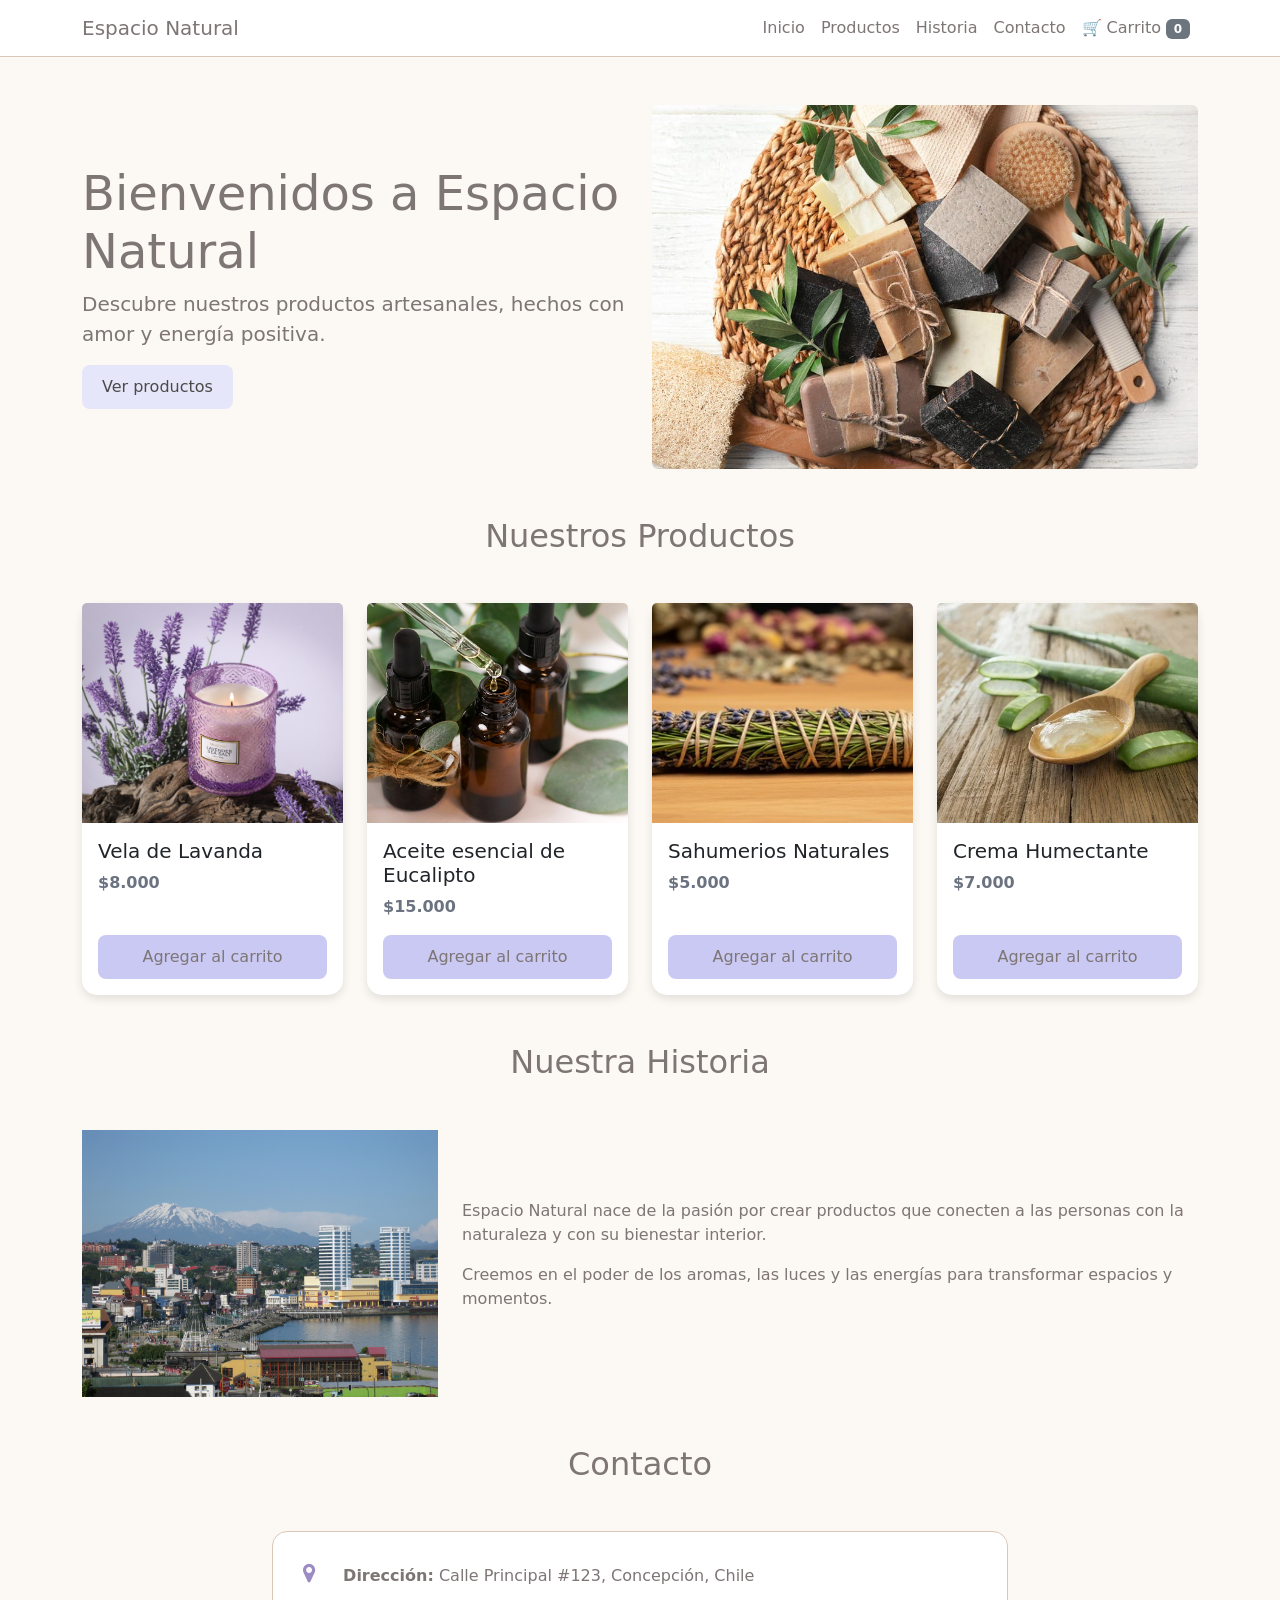
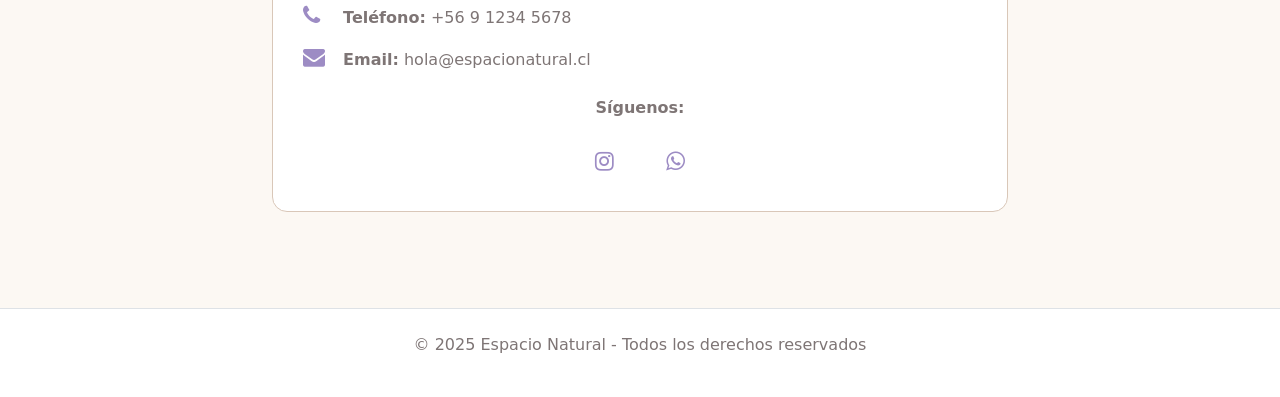
<file: index.html>
<!DOCTYPE html>
<html lang="es">
<head>
    <meta charset="UTF-8">
    <meta name="viewport" content="width=device-width, initial-scale=1.0">
    <title>Espacio Natural</title>
    
    <!-- CSS DE BOOTSTRAP -->
    <link href="https://cdn.jsdelivr.net/npm/bootstrap@5.3.0/dist/css/bootstrap.min.css" rel="stylesheet">
    
    <!-- ICONOS -->
    <link rel="stylesheet" href="https://cdn.jsdelivr.net/npm/font-awesome@4.7.0/css/font-awesome.min.css">

    <style>
        :root {
            --color-crema: #fcf8f3;
            --color-lavanda: #c9c9f3;
            --color-verde-agua: #d1fae5;
            --color-terroso: #d9c7b8;
            --color-texto: #7e7575;
            --color-blanco: #ffffff;
        }

        body {
            background: var(--color-crema);
            color: var(--color-texto);
        }

        /* MENÚ */
        .menu {
            background: var(--color-blanco);
            border-bottom: 1px solid var(--color-terroso);
        }
        .menu a {
            color: var(--color-texto) !important;
        }
        .menu a:hover {
            color: #9d8cc4 !important;
        }

        /* TARJETAS PRODUCTOS */
        .card {
            background: var(--color-blanco);
            border: none;
            border-radius: 15px;
            box-shadow: 0 4px 10px rgba(0,0,0,0.1);
            height: 100%;
        }
        .card-img-top {
            height: 220px;
            object-fit: cover;
        }
        .precio {
            font-size: 16px;
            font-weight: bold;
            color: #6b7280;
        }
        .btn-agregar {
            background: var(--color-lavanda);
            color: var(--color-texto);
            border: none;
            padding: 10px;
            border-radius: 8px;
            width: 100%;
            cursor: pointer;
        }
        .btn-agregar:hover {
            background: #ddd6fe;
        }

        /* SECCIÓN HISTORIA */
        .historia img {
            border-radius: 15px;
            box-shadow: 0 4px 15px rgba(0,0,0,0.1);
        }

        /* SECCIÓN CONTACTO */
        .info-box {
            background: var(--color-blanco);
            padding: 30px;
            border-radius: 15px;
            border: 1px solid var(--color-terroso);
        }
        .info-box i {
            color: #9d8cc4;
            font-size: 22px;
            width: 35px;
        }
        .redes a {
            font-size: 30px;
            color: var(--color-texto);
            margin: 0 15px;
            text-decoration: none;
        }
        .redes a:hover {
            color: #9d8cc4;
        }
    </style>
</head>
<body>

    <!-- BARRA DE NAVEGACIÓN -->
    <header class="menu navbar navbar-expand-lg sticky-top">
        <div class="container">
            <a class="navbar-brand" href="#">Espacio Natural</a>
            <button class="navbar-toggler" type="button" data-bs-toggle="collapse" data-bs-target="#navbarNav">
                <span class="navbar-toggler-icon"></span>
            </button>
            <div class="collapse navbar-collapse" id="navbarNav">
                <ul class="navbar-nav ms-auto">
                    <li class="nav-item"><a class="nav-link" href="#inicio">Inicio</a></li>
                    <li class="nav-item"><a class="nav-link" href="#productos">Productos</a></li>
                    <li class="nav-item"><a class="nav-link" href="#historia">Historia</a></li>
                    <li class="nav-item"><a class="nav-link" href="#contacto">Contacto</a></li>
                    <!-- LINK QUE ABRE PÁGINA NUEVA -->
                    <li class="nav-item">
                        <a class="nav-link" href="carrito.html">
                            🛒 Carrito <span id="contador" class="badge bg-secondary">0</span>
                        </a>
                    </li>
                </ul>
            </div>
        </div>
    </header>

    <main class="container py-5">

        <!-- SECCIÓN INICIO -->
        <section id="inicio" class="row align-items-center mb-5">
            <div class="col-md-6">
                <h2 class="display-5">Bienvenidos a Espacio Natural</h2>
                <p class="lead">Descubre nuestros productos artesanales, hechos con amor y energía positiva.</p>
                <a href="#productos" style="background-color: #e6e6fa; color: #4a4a4a; padding: 10px 20px; border-radius: 8px; text-decoration: none; display: inline-block;">Ver productos</a>
            </div>
            <div class="col-md-6">
                <img src="img/espacio.jpeg" class="img-fluid rounded" alt="Espacio Natural">
            </div>
        </section>

        <!-- SECCIÓN PRODUCTOS -->
        <section id="productos" class="mb-5">
            <h2 class="text-center mb-5">Nuestros Productos</h2>
            <div class="row g-4">

                <!-- PRODUCTO 1 -->
                <div class="col-md-3 col-sm-6">
                    <div class="card">
                        <a href="producto.html">
                            <img src="img/vela.jpg" class="card-img-top" alt="Vela de Lavanda">
                        </a>
                        <div class="card-body d-flex flex-column">
                            <h5 class="card-title">Vela de Lavanda</h5>
                            <p class="precio">$8.000</p>
                            <button class="btn-agregar mt-auto" data-nombre="Vela de Lavanda" data-precio="$8.000" data-imagen="img/vela.jpg">Agregar al carrito</button>
                        </div>
                    </div>
                </div>

                <!-- PRODUCTO 2 -->
                <div class="col-md-3 col-sm-6">
                    <div class="card">
                        <a href="producto.html">
                            <img src="img/eucalipto.jpg" class="card-img-top" alt="Aceite esencial de Eucalipto">
                        </a>
                        <div class="card-body d-flex flex-column">
                            <h5 class="card-title">Aceite esencial de Eucalipto</h5>
                            <p class="precio">$15.000</p>
                            <button class="btn-agregar mt-auto" data-nombre="Aceite de Eucalipto" data-precio="$15.000" data-imagen="img/eucalipto.jpg">Agregar al carrito</button>
                        </div>
                    </div>
                </div>

                <!-- PRODUCTO 3 -->
                <div class="col-md-3 col-sm-6">
                    <div class="card">
                        <a href="producto.html">
                            <img src="img/sahumerio.jpg" class="card-img-top" alt="Sahumerios Naturales">
                        </a>
                        <div class="card-body d-flex flex-column">
                            <h5 class="card-title">Sahumerios Naturales</h5>
                            <p class="precio">$5.000</p>
                            <button class="btn-agregar mt-auto" data-nombre="Sahumerios Naturales" data-precio="$5.000" data-imagen="img/sahumerio.jpg">Agregar al carrito</button>
                        </div>
                    </div>
                </div>

                <!-- PRODUCTO 4 -->
                <div class="col-md-3 col-sm-6">
                    <div class="card">
                        <a href="producto.html">
                            <img src="img/crema.jpg" class="card-img-top" alt="Crema Humectante">
                        </a>
                        <div class="card-body d-flex flex-column">
                            <h5 class="card-title">Crema Humectante</h5>
                            <p class="precio">$7.000</p>
                            <button class="btn-agregar mt-auto" data-nombre="Crema Humectante" data-precio="$7.000" data-imagen="img/crema.jpg">Agregar al carrito</button>
                        </div>
                    </div>
                </div>

            </div>
        </section>

        <!-- SECCIÓN HISTORIA -->
        <section id="historia" class="mb-5">
            <h2 class="text-center mb-5">Nuestra Historia</h2>
            <div class="row align-items-center">
                <div class="col-md-4">
                    <img src="img/contacto.jpeg" class="img-fluid" alt="Historia">
                </div>
                <div class="col-md-8">
                    <p>Espacio Natural nace de la pasión por crear productos que conecten a las personas con la naturaleza y con su bienestar interior.</p>
                    <p>Creemos en el poder de los aromas, las luces y las energías para transformar espacios y momentos.</p>
                </div>
            </div>
        </section>

        <!-- SECCIÓN CONTACTO -->
        <section id="contacto" class="mb-5">
            <h2 class="text-center mb-5">Contacto</h2>
            <div class="row justify-content-center">
                <div class="col-md-8">
                    <div class="info-box">
                        <p><i class="fa fa-map-marker"></i> <strong>Dirección:</strong> Calle Principal #123, Concepción, Chile</p>
                        <p><i class="fa fa-phone"></i> <strong>Teléfono:</strong> +56 9 1234 5678</p>
                        <p><i class="fa fa-envelope"></i> <strong>Email:</strong> hola@espacionatural.cl</p>
                        
                        <div class="redes text-center mt-4">
                            <p class="mb-3"><strong>Síguenos:</strong></p>
                            <a href="#" target="_blank"><i class="fa fa-instagram"></i></a>
                            <a href="#" target="_blank"><i class="fa fa-whatsapp"></i></a>
                        </div>
                    </div>
                </div>
            </div>
        </section>

    </main>

    <footer class="bg-white text-center py-4 border-top">
        <p>&copy; 2025 Espacio Natural - Todos los derechos reservados</p>
    </footer>

    <!-- JS DE BOOTSTRAP -->
    <script src="https://cdn.jsdelivr.net/npm/bootstrap@5.3.0/dist/js/bootstrap.bundle.min.js"></script>

    <!-- SCRIPT FUNCIONAL -->
    <script>
        document.addEventListener("DOMContentLoaded", function() {
            
            // Actualizar número al cargar
            let carrito = JSON.parse(localStorage.getItem("carrito")) || [];
            let numeroCarrito = document.getElementById("contador");
            if(numeroCarrito) numeroCarrito.innerText = carrito.length;

            // Botones Agregar
            const botones = document.querySelectorAll(".btn-agregar");

            botones.forEach(boton => {
                boton.addEventListener("click", function() {
                    
                    // TOMAR DATOS DIRECTOS DEL BOTÓN
                    let nombre = this.getAttribute("data-nombre");
                    let precio = this.getAttribute("data-precio");
                    let imagen = this.getAttribute("data-imagen");

                    let producto = { nombre, precio, imagen };

                    // Guardar
                    let carrito = [];
                    if(localStorage.getItem("carrito")) {
                        carrito = JSON.parse(localStorage.getItem("carrito"));
                    }
                    carrito.push(producto);
                    localStorage.setItem("carrito", JSON.stringify(carrito));

                    // Actualizar número
                    if(numeroCarrito) {
                        numeroCarrito.innerText = carrito.length;
                    }

                    alert("✅ Producto agregado al carrito!");
                });
            });
        });
    </script>

</body>
</html>
</file>
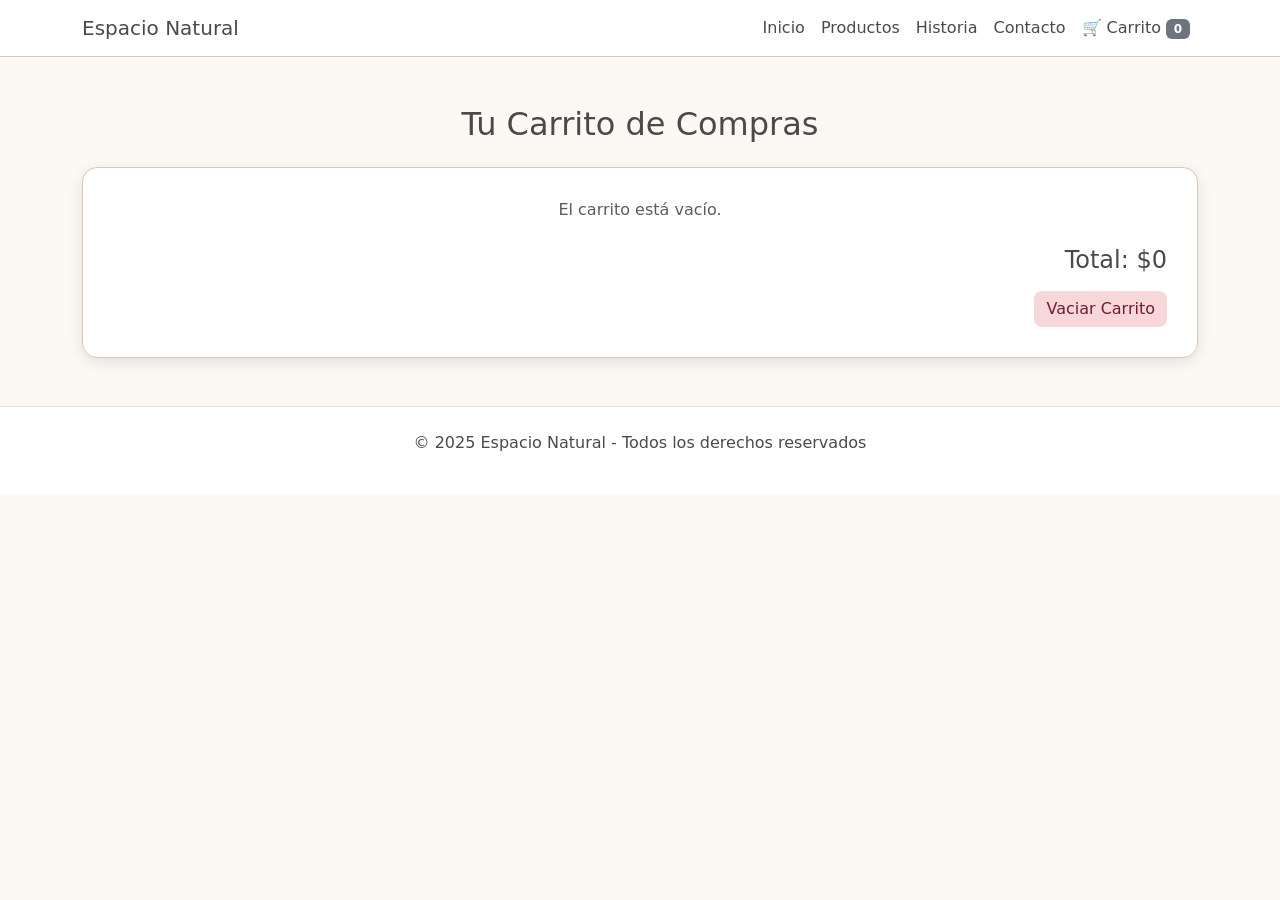
<file: carrito.html>
<!DOCTYPE html>
<html lang="es">
<head>
    <meta charset="UTF-8">
    <meta name="viewport" content="width=device-width, initial-scale=1.0">
    <title>Carrito - Espacio Natural</title>
    
    <!-- CSS DE BOOTSTRAP -->
    <link href="https://cdn.jsdelivr.net/npm/bootstrap@5.3.0/dist/css/bootstrap.min.css" rel="stylesheet">
    
    <!-- ICONOS -->
    <link rel="stylesheet" href="https://cdn.jsdelivr.net/npm/font-awesome@4.7.0/css/font-awesome.min.css">

    <style>
        :root {
            --color-crema: #fcf8f3;
            --color-lavanda: #e6e6fa;
            --color-verde-agua: #d1fae5;
            --color-terroso: #d9c7b8;
            --color-texto: #4a4a4a;
            --color-blanco: #ffffff;
        }

        body {
            background: var(--color-crema);
            color: var(--color-texto);
        }

        /* MENÚ */
        .menu {
            background: var(--color-blanco);
            border-bottom: 1px solid var(--color-terroso);
        }
        .menu a {
            color: var(--color-texto) !important;
        }
        .menu a:hover {
            color: #9d8cc4 !important;
        }

        /* CAJA CARRITO */
        .caja-carrito {
            background: var(--color-blanco);
            padding: 30px;
            border-radius: 15px;
            border: 1px solid var(--color-terroso);
            box-shadow: 0 4px 15px rgba(0,0,0,0.1);
        }
        .item-carrito {
            border-bottom: 1px solid #eee;
            padding: 15px 0;
        }
        .btn-eliminar {
            background: #f8d7da;
            color: #721c2c;
            border: none;
            padding: 6px 12px;
            border-radius: 8px;
            cursor: pointer;
        }
        .btn-eliminar:hover {
            background: #f5c6cb;
        }
    </style>
</head>
<body>

    <!-- MENÚ -->
    <header class="menu navbar navbar-expand-lg sticky-top">
        <div class="container">
            <a class="navbar-brand" href="index.html">Espacio Natural</a>
            <div class="collapse navbar-collapse">
                <ul class="navbar-nav ms-auto">
                    <li class="nav-item"><a class="nav-link" href="index.html">Inicio</a></li>
                    <li class="nav-item"><a class="nav-link" href="index.html#productos">Productos</a></li>
                    <li class="nav-item"><a class="nav-link" href="index.html#historia">Historia</a></li>
                    <li class="nav-item"><a class="nav-link" href="index.html#contacto">Contacto</a></li>
                    <li class="nav-item">
                        <a class="nav-link" href="carrito.html">
                            🛒 Carrito <span id="contador" class="badge bg-secondary">0</span>
                        </a>
                    </li>
                </ul>
            </div>
        </div>
    </header>

    <main class="container py-5">
        <h2 class="text-center mb-4">Tu Carrito de Compras</h2>
        <div class="caja-carrito">
            <div id="lista-carrito">
                <p class="text-center text-muted">Cargando...</p>
            </div>
            <div class="text-end mt-4">
                <h4>Total: <span id="total-carrito">$0</span></h4>
                <button class="btn-eliminar mt-2" onclick="vaciarCarrito()">Vaciar Carrito</button>
            </div>
        </div>
    </main>

    <footer class="bg-white text-center py-4 border-top">
        <p>&copy; 2025 Espacio Natural - Todos los derechos reservados</p>
    </footer>

    <!-- JS DE BOOTSTRAP -->
    <script src="https://cdn.jsdelivr.net/npm/bootstrap@5.3.0/dist/js/bootstrap.bundle.min.js"></script>

    <!-- SCRIPT CARRITO -->
    <script>
        document.addEventListener("DOMContentLoaded", function() {
            actualizarCarrito();
        });

        function actualizarCarrito() {
            let carrito = JSON.parse(localStorage.getItem("carrito")) || [];
            let numeroCarrito = document.getElementById("contador");
            let listaCarrito = document.getElementById("lista-carrito");
            let totalCarrito = document.getElementById("total-carrito");

            if(numeroCarrito) numeroCarrito.innerText = carrito.length;

            listaCarrito.innerHTML = "";
            let total = 0;

            if(carrito.length === 0) {
                listaCarrito.innerHTML = `<p class="text-center text-muted">El carrito está vacío.</p>`;
                totalCarrito.innerText = "$0";
            } else {
                carrito.forEach((producto, index) => {
                    
                    let precioNum = parseInt(producto.precio.replace("$","").replace(".",""));
                    total += precioNum;

                    let elemento = document.createElement("div");
                    elemento.className = "item-carrito row align-items-center";
                    elemento.innerHTML = `
                        <div class="col-3">
                            <img src="${producto.imagen}" width="60" height="60" style="object-fit:cover; border-radius:8px;">
                        </div>
                        <div class="col-6">
                            <h6>${producto.nombre}</h6>
                            <p class="precio">${producto.precio}</p>
                        </div>
                        <div class="col-3 text-end">
                            <button class="btn-eliminar" onclick="eliminarProducto(${index})">
                                <i class="fa fa-trash"></i> Eliminar
                            </button>
                        </div>
                    `;
                    listaCarrito.appendChild(elemento);
                });

                totalCarrito.innerText = "$" + total.toLocaleString();
            }
        }

        function eliminarProducto(index) {
            let carrito = JSON.parse(localStorage.getItem("carrito")) || [];
            carrito.splice(index, 1);
            localStorage.setItem("carrito", JSON.stringify(carrito));
            actualizarCarrito();
        }

        function vaciarCarrito() {
            localStorage.removeItem("carrito");
            actualizarCarrito();
        }
    </script>

</body>
</html>
</file>
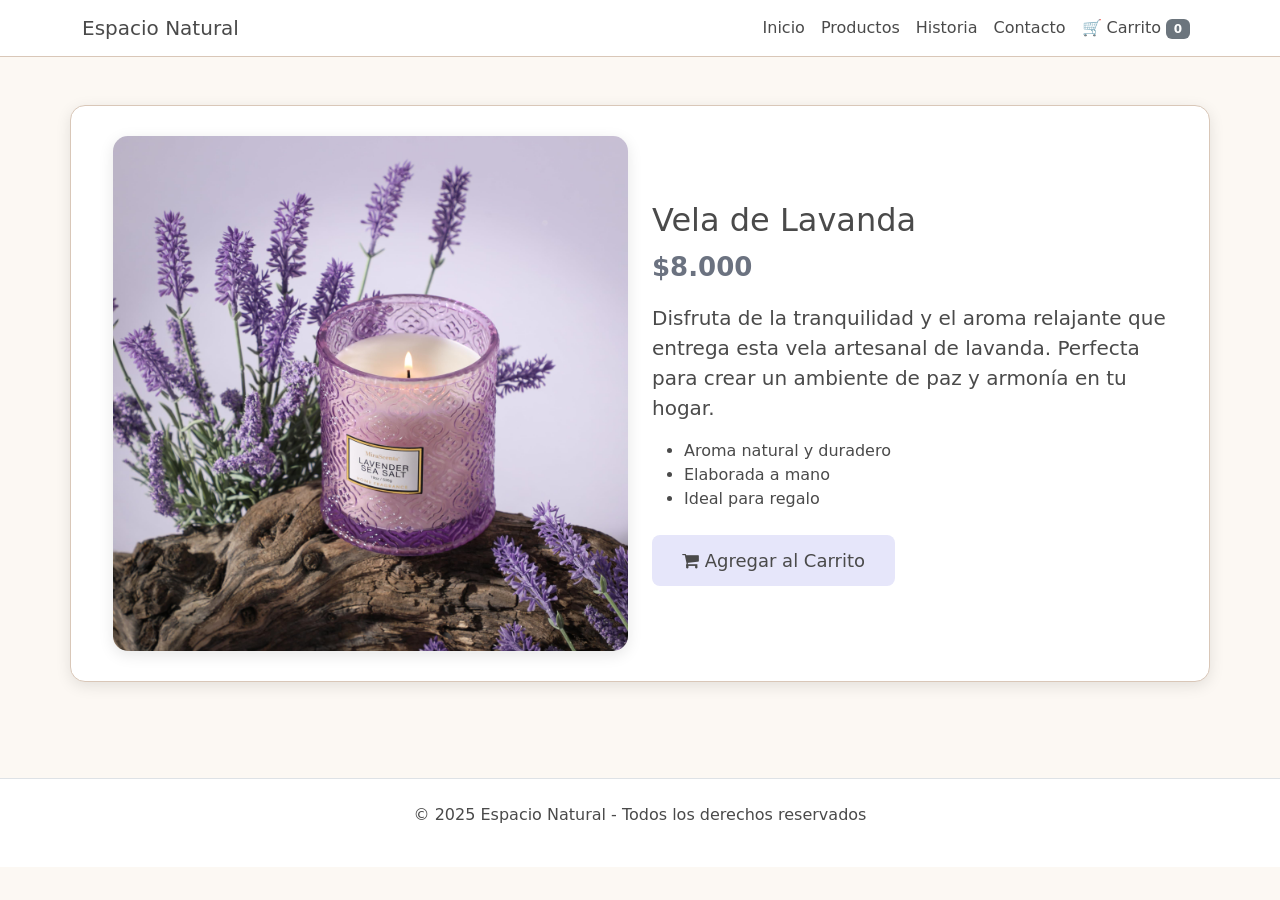
<file: producto.html>
<!DOCTYPE html>
<html lang="es">
<head>
    <meta charset="UTF-8">
    <meta name="viewport" content="width=device-width, initial-scale=1.0">
    <title>Detalle del Producto - Espacio Natural</title>
    
    <!-- CSS DE BOOTSTRAP -->
    <link href="https://cdn.jsdelivr.net/npm/bootstrap@5.3.0/dist/css/bootstrap.min.css" rel="stylesheet">
    
    <!-- ICONOS -->
    <link rel="stylesheet" href="https://cdn.jsdelivr.net/npm/font-awesome@4.7.0/css/font-awesome.min.css">

    <style>
        :root {
            --color-crema: #fcf8f3;
            --color-lavanda: #e6e6fa;
            --color-verde-agua: #d1fae5;
            --color-terroso: #d9c7b8;
            --color-texto: #4a4a4a;
            --color-blanco: #ffffff;
        }

        body {
            background: var(--color-crema);
            color: var(--color-texto);
        }

        /* MENÚ */
        .menu {
            background: var(--color-blanco);
            border-bottom: 1px solid var(--color-terroso);
        }
        .menu a {
            color: var(--color-texto) !important;
        }
        .menu a:hover {
            color: #9d8cc4 !important;
        }

        /* CAJA PRODUCTO */
        .caja-producto {
            background: var(--color-blanco);
            padding: 30px;
            border-radius: 15px;
            border: 1px solid var(--color-terroso);
            box-shadow: 0 4px 15px rgba(0,0,0,0.1);
        }
        .precio {
            font-size: 26px;
            font-weight: bold;
            color: #6b7280;
        }
        .btn-agregar {
            background: var(--color-lavanda);
            color: var(--color-texto);
            border: none;
            padding: 12px 30px;
            border-radius: 8px;
            font-size: 18px;
        }
        .btn-agregar:hover {
            background: #ddd6fe;
        }
        .img-producto {
            border-radius: 15px;
            box-shadow: 0 4px 15px rgba(0,0,0,0.1);
        }
    </style>
</head>
<body>

    <!-- MENÚ IGUAL QUE EN EL RESTO -->
    <header class="menu navbar navbar-expand-lg sticky-top">
        <div class="container">
            <a class="navbar-brand" href="index.html">Espacio Natural</a>
            <div class="collapse navbar-collapse">
                <ul class="navbar-nav ms-auto">
                    <li class="nav-item"><a class="nav-link" href="index.html#inicio">Inicio</a></li>
                    <li class="nav-item"><a class="nav-link" href="index.html#productos">Productos</a></li>
                    <li class="nav-item"><a class="nav-link" href="index.html#historia">Historia</a></li>
                    <li class="nav-item"><a class="nav-link" href="index.html#contacto">Contacto</a></li>
                    <li class="nav-item">
                        <a class="nav-link" href="carrito.html">
                            🛒 Carrito <span id="contador" class="badge bg-secondary">0</span>
                        </a>
                    </li>
                </ul>
            </div>
        </div>
    </header>

    <main class="container py-5">
        <div class="caja-producto row align-items-center">
            <!-- IMAGEN DEL PRODUCTO -->
            <div class="col-md-6 text-center">
                <img src="img/vela.jpg" class="img-fluid img-producto" alt="Vela de Lavanda">
            </div>
            
            <!-- DESCRIPCIÓN Y PRECIO -->
            <div class="col-md-6">
                <h2>Vela de Lavanda</h2>
                <p class="precio">$8.000</p>
                <p class="lead">Disfruta de la tranquilidad y el aroma relajante que entrega esta vela artesanal de lavanda. Perfecta para crear un ambiente de paz y armonía en tu hogar.</p>
                
                <ul class="mb-4">
                    <li>Aroma natural y duradero</li>
                    <li>Elaborada a mano</li>
                    <li>Ideal para regalo</li>
                </ul>

                <button class="btn-agregar" data-nombre="Vela de Lavanda" data-precio="$8.000" data-imagen="img/vela.jpg">
                    <i class="fa fa-shopping-cart"></i> Agregar al Carrito
                </button>
            </div>
        </div>
    </main>

    <footer class="bg-white text-center py-4 border-top mt-5">
        <p>&copy; 2025 Espacio Natural - Todos los derechos reservados</p>
    </footer>

    <!-- JS DE BOOTSTRAP -->
    <script src="https://cdn.jsdelivr.net/npm/bootstrap@5.3.0/dist/js/bootstrap.bundle.min.js"></script>

    <!-- SCRIPT -->
    <script>
        document.addEventListener("DOMContentLoaded", function() {
            
            let carrito = JSON.parse(localStorage.getItem("carrito")) || [];
            let numeroCarrito = document.getElementById("contador");
            if(numeroCarrito) numeroCarrito.innerText = carrito.length;

            const boton = document.querySelector(".btn-agregar");

            if(boton) {
                boton.addEventListener("click", function() {
                    
                    let nombre = this.getAttribute("data-nombre");
                    let precio = this.getAttribute("data-precio");
                    let imagen = this.getAttribute("data-imagen");

                    let producto = { nombre, precio, imagen };

                    let carrito = [];
                    if(localStorage.getItem("carrito")) {
                        carrito = JSON.parse(localStorage.getItem("carrito"));
                    }
                    carrito.push(producto);
                    localStorage.setItem("carrito", JSON.stringify(carrito));

                    if(numeroCarrito) {
                        numeroCarrito.innerText = carrito.length;
                    }

                    alert("✅ Producto agregado al carrito!");
                });
            }
        });
    </script>

</body>
</html>
</file>
